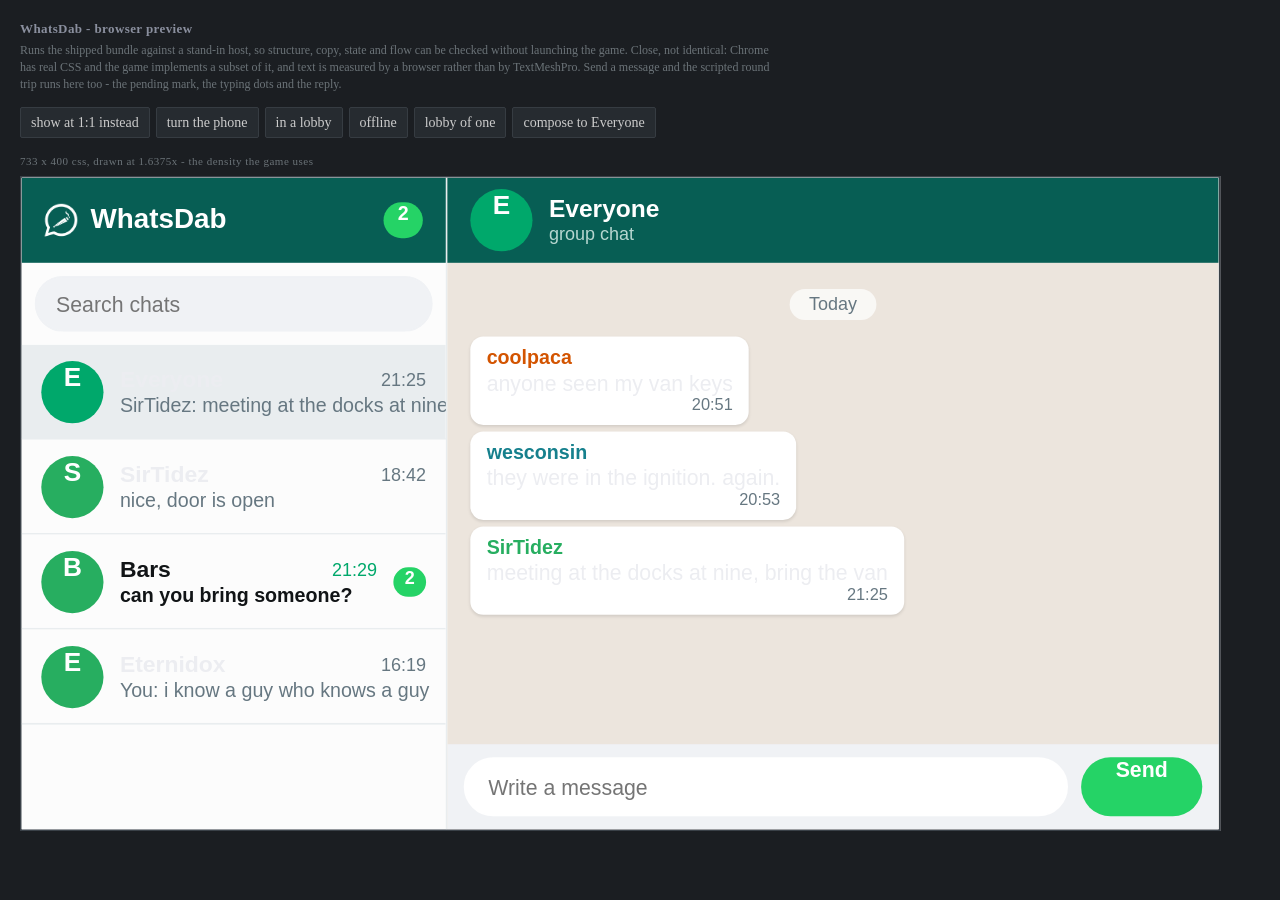
<file: Assets/whatsdab/preview.html>
<!doctype html>
<html lang="en">
<head>
<meta charset="utf-8">
<link rel="stylesheet" href="sideload-preview.css">
</head>
<body>
<script type="module">
import { mount } from './sideload-preview.js';
import { call, ready, scenarios } from './s1-mock.js';

mount({
  title: 'WhatsDab',
  appId: 'whatsdab',
  background: '#FFFFFF',
  accent: '#25D366',
  note: 'Send a message and the scripted round trip runs here too - the pending mark, the typing dots and the reply.',
  call,
  ready,
  scenarios,
});
</script>
</body>
</html>
</file>
<file: Assets/whatsdab/sideload-preview.css>
/* The Sideload renderer's own defaults, restated for a browser.
   Generated numbers are checked against the engine by Workspace/Tests/Sideload.Tests/PreviewShellTests.cs.

   Put `data-sideload` on whatever element holds the app - `#viewport` in a desktop preview shell, `<body>` on a
   page served to a phone - and everything below applies inside it. One file, both hosts.

   Every rule is wrapped in :where() so it carries ZERO specificity. That part is load-bearing: written plainly,
   `[data-sideload] *` would outrank every class selector in an app's stylesheet and the app's own
   `flex-direction: row` would never win. */


/* --- the box model ------------------------------------------------------------------------------------------ */

/* In this engine EVERY element is a flex container, the default direction is column, and border-box is always in
   force (Sideload/Css/ComputedStyle.cs). None of those three is true in CSS, and without them the browser lays out
   every box on the page differently from the game.

   `position: relative` is here because an absolutely positioned child in the engine is placed against its DIRECT
   parent's padding box, always - the engine maps `position: relative` onto `static` and makes every parent a
   containing block anyway (FlexLayout.cs:142 and :261). A browser walks up to the nearest positioned ancestor
   instead, so without this an overlay pinned to a card lands on whatever container happens to be positioned. */
:where([data-sideload], [data-sideload] *) {
  display: flex;
  flex-direction: column;
  box-sizing: border-box;
  position: relative;
  margin: 0;
  padding: 0;
  border: 0;
  min-width: 0;
  min-height: 0;

  /* The engine's automatic minimum in a COLUMN is the item's own content height, and when a box declares a height
     that declared height IS the floor (FlexLayout.cs AutomaticMinimum). So a list of 92px rows stays 92px and
     scrolls. A browser floors at min-content instead and squeezed the same list into twenty overlapping lines.
     Zero shrink restores the engine's rule; an app that genuinely wants an item to give way says `flex-shrink` or
     `flex: 1` itself and beats this at any specificity.

     In a ROW the engine floors at zero, which is the opposite of a browser - there the preview will show an
     overflow the game squeezes away instead. Overflowing visibly is the better half of that trade. */
  flex-shrink: 0;

  /* `align-content` is not implemented; wrapped lines pack from the cross start (FlexLayout.cs:14). */
  align-content: flex-start;
}

/* A scroll container is the one box the engine DOES shrink below its content, precisely because it can scroll
   (AutomaticMinimum returns zero for it). Give it back what the rule above took away, or the one box meant to
   soak up the overflow is the one box that cannot.

   CSS cannot ask "does this element have overflow set", only whether it says so inline - hence the class names,
   which are the ones the shipped bundles already use. A page with its own name for a scroll box adds it here or
   writes `flex-shrink: 1` on it directly. */
:where([data-sideload] [style*="overflow"],
       [data-sideload] .scroll, [data-sideload] .rows, [data-sideload] .messages, [data-sideload] .list) {
  flex-shrink: 1;
  min-height: 0;
}


/* --- runs of text ------------------------------------------------------------------------------------------- */

/* The engine folds an element that holds text of its own plus inline children into ONE TextMeshPro string, with
   each child's colour as a tag (Dom/DomBuilder.cs CompileInline). So `Price: <span>$12</span>` is one line. In a
   browser the flex default above would make the span its own item and stack the price under the sentence; marking
   it inline puts it back in the same anonymous flex item as the text beside it, which is one line again.

   The limit, and it is worth knowing: the engine only folds when the element has DIRECT TEXT of its own. A bar
   holding nothing but two spans has two flex items and stacks them in a column - here they stay on one line.
   There is no selector for "my parent has a text node", so the preview's own checker names those elements at
   runtime instead. */
:where([data-sideload] span, [data-sideload] b, [data-sideload] strong, [data-sideload] i, [data-sideload] em,
       [data-sideload] u, [data-sideload] small, [data-sideload] code, [data-sideload] a) {
  display: inline;
}


/* --- controls ----------------------------------------------------------------------------------------------- */

/* `display: flex` is restated here and that is the whole point of the rule. This block carries the same zero
   specificity as the box-model rule and sits after it, so a `display: block` in this position quietly takes every
   button, input and select back out of flex layout - in the browser only. The engine makes no exception for a
   control, so a button laid out as a row was a row in the game and a stack of blocks in the preview: captions
   centred instead of left, trailing icons dropped below the field they belong in. */
:where([data-sideload] input, [data-sideload] button, [data-sideload] textarea, [data-sideload] select) {
  appearance: none;
  -webkit-appearance: none;
  background: none;
  font: inherit;
  color: inherit;
  text-align: inherit;
  outline: none;
  display: flex;
}

:where([data-sideload] button) { cursor: pointer; }

/* The engine draws an image as its own box and never scales it down to its container. */
:where([data-sideload] img) { display: block; max-width: none; }


/* --- the inherited initial values ---------------------------------------------------------------------------- */

/* From Sideload/Css/ComputedStyle.cs, set once on the root and inherited from there. Never restated per element: a
   `:where([data-sideload] *)` rule would look harmless and would in fact break inheritance, resetting every child
   whose parent had chosen something else.

   A browser's own defaults are 16px, `normal` line-height and black text. All three are visibly wrong here - a
   page written against a 15px base comes out about 7% larger in the preview, and dark-on-dark text is unreadable. */
:where([data-sideload]) {
  font-size: 15px;      /* ComputedStyle.FontSize */
  line-height: 1.2;     /* ResolvedLineHeight, when line-height is unset */
  color: #ECEDF1;       /* ComputedStyle.Color */
  font-weight: 400;     /* ComputedStyle.FontWeight */
  text-align: left;     /* ComputedStyle.TextAlign */

  /* `game-ui` is the family name the bundles ask for. In the game it resolves to the Open Sans cuts the phone
     itself uses (Sideload/Paint/TextSupport.cs). Standing in with whatever the device has is not close enough:
     Segoe UI at the same size runs about a sixth wider, which moves every wrap and every measured position. */
  font-family: game-ui, "Open Sans", "Segoe UI", Roboto, Arial, sans-serif;
  -webkit-font-smoothing: antialiased;
}

/* Scrollbars stay hidden so the preview and the game still look alike - the engine draws none. */
:where([data-sideload] *) { scrollbar-width: none; }
:where([data-sideload]) ::-webkit-scrollbar { width: 0; height: 0; }
</file>
